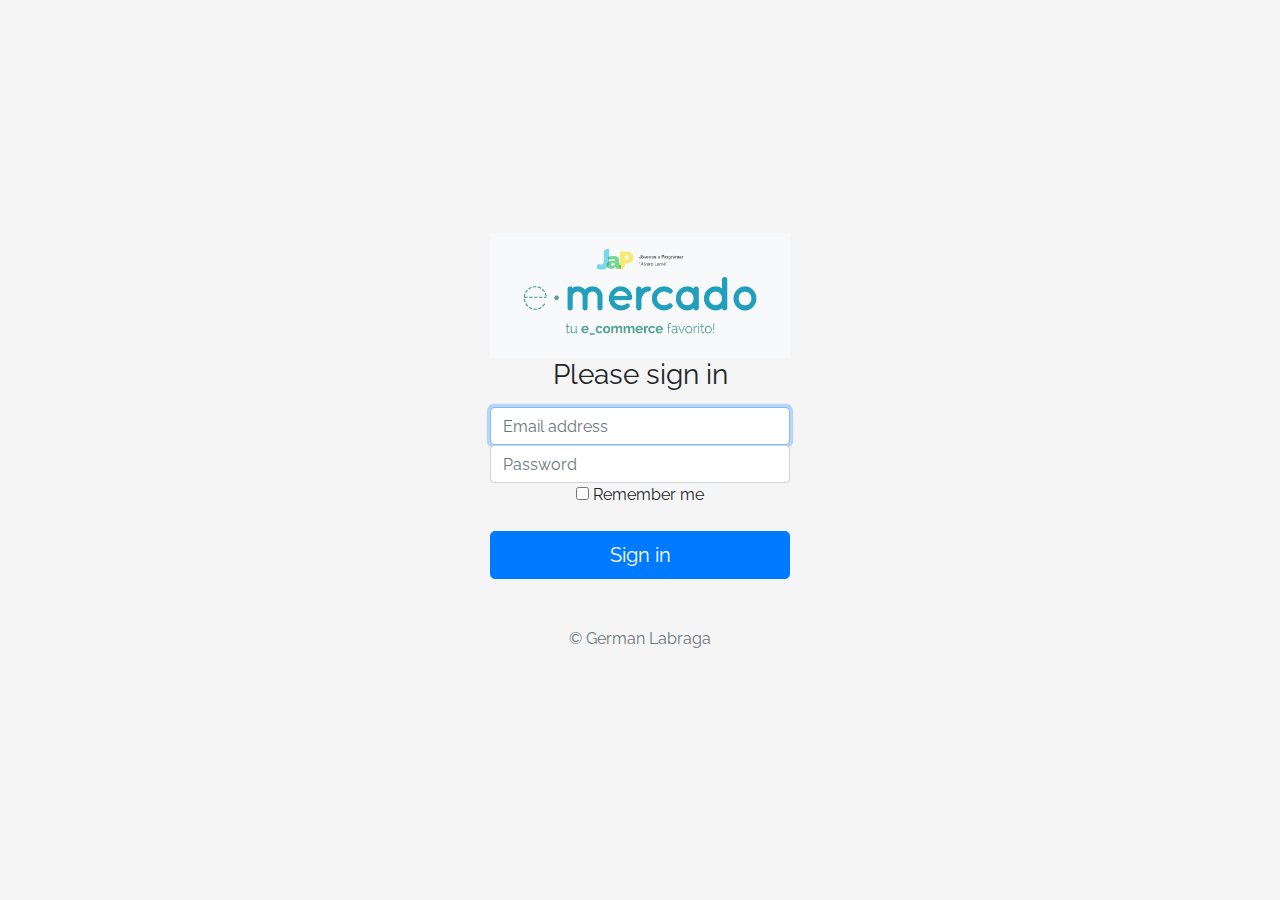
<file: index.html>
<!DOCTYPE html>
<!-- saved from url=(0049)https://getbootstrap.com/docs/4.3/examples/album/ -->
<html lang="en">

<head>
  <meta http-equiv="Content-Type" content="text/html; charset=UTF-8">
  <meta name="viewport" content="width=device-width, initial-scale=1, shrink-to-fit=no">
  <meta name="description" content="">
  <title>eMercado - Todo lo que busques está aquí</title>

  <link rel="canonical" href="https://getbootstrap.com/docs/4.3/examples/album/">
  <link href="https://fonts.googleapis.com/css?family=Raleway:300,300i,400,400i,700,700i,900,900i" rel="stylesheet">
  <!-- Bootstrap core CSS -->
  <link href="css/bootstrap.min.css" rel="stylesheet">
  <link href="css/styles.css" rel="stylesheet">
  <style>
    html,
    body {
      height: 100%;
    }

    body {
      display: flex;
      -ms-flex-align: center;
      align-items: center;
      padding-top: 40px;
      padding-bottom: 40px;
      background-color: #f5f5f5;
    }

    .form-signin {
      width: 100%;
      max-width: 330px;
      padding: 15px;
      margin: auto;
    }
  </style>
</head>

<body class="text-center">
  <div class="container p-5">
    <form class="form-signin">
      <img class="img-fluid" src="img/login.png" alt="" >
      <h1 class="h3 mb-3 font-weight-normal">Please sign in</h1>
      <label for="inputEmail" class="sr-only">Email address</label>
      <input type="email" id="inputEmail" class="form-control" placeholder="Email address" required="" autofocus="">
      <label for="inputPassword" class="sr-only">Password</label>
      <input type="password" id="inputPassword" class="form-control" placeholder="Password" required="">
      <div class="checkbox mb-3">
        <label>
          <input type="checkbox" value="remember-me"> Remember me
        </label>
      </div>
      <button class="btn btn-lg btn-primary btn-block" type="submit" id="btn_singin">Sign in</button>
      <p class="mt-5 mb-3 text-muted">© German Labraga</p>
    </form>
  </div>


  <script src="js/init.js"></script>
  <script src="js/login.js"></script>
</body>

</html>
</file>
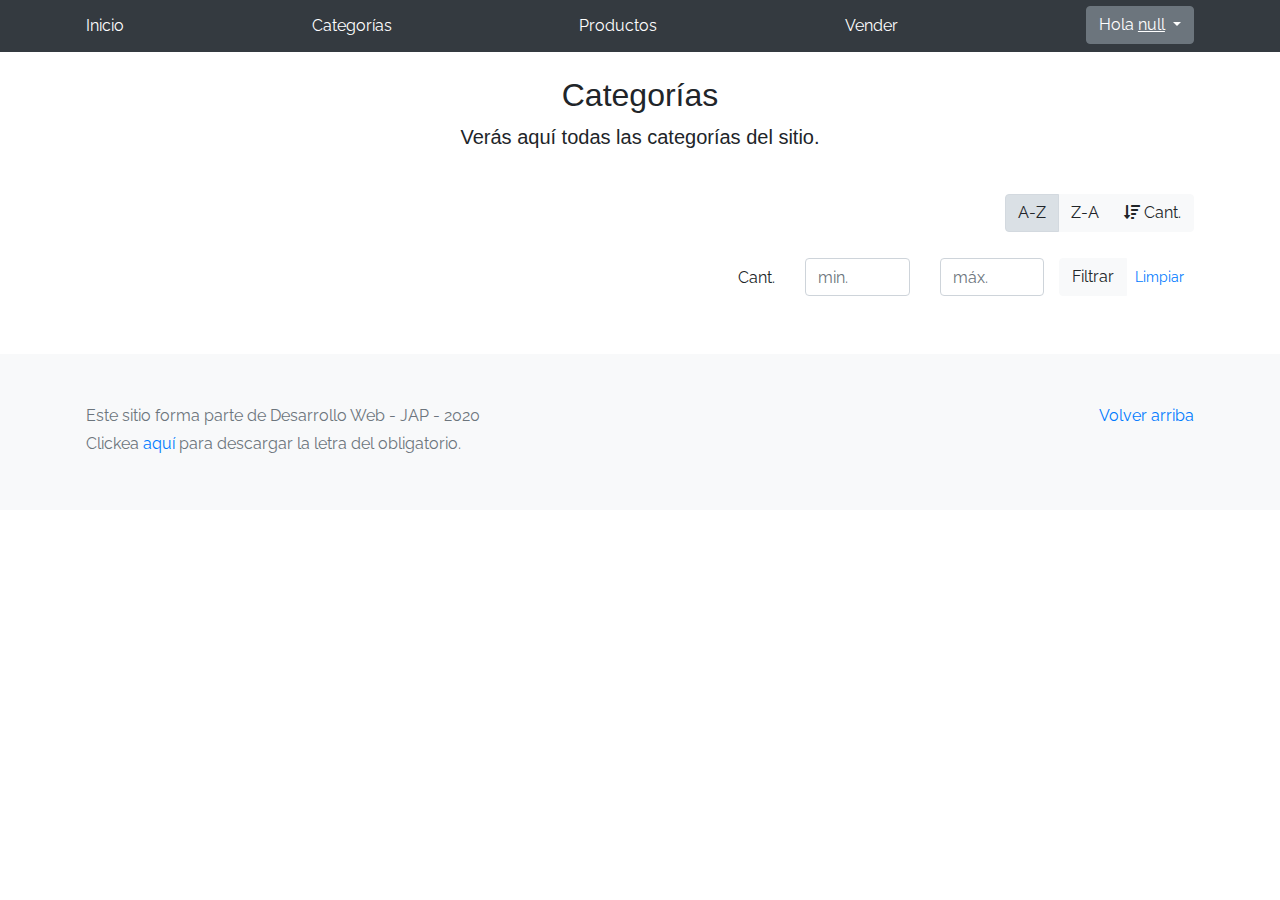
<file: categories.html>
<!DOCTYPE html>
<!-- saved from url=(0049)https://getbootstrap.com/docs/4.3/examples/album/ -->
<html lang="en">
  <head>
    <meta http-equiv="Content-Type" content="text/html; charset=UTF-8">
    <meta name="viewport" content="width=device-width, initial-scale=1, shrink-to-fit=no">
    <meta name="description" content="">
    <title>eMercado - Todo lo que busques está aquí</title>

    <link rel="canonical" href="https://getbootstrap.com/docs/4.3/examples/album/">
    <link href="https://fonts.googleapis.com/css?family=Raleway:300,300i,400,400i,700,700i,900,900i" rel="stylesheet">
    <link href="css/font-awesome.min.css" rel="stylesheet">

    <link href="css/bootstrap.min.css" rel="stylesheet">
    <link href="css/styles.css" rel="stylesheet">
  </head>
  <body>
    <nav class="site-header sticky-top py-1 bg-dark">
      <div class="container d-flex flex-column flex-md-row justify-content-between" id='nav'>
        <a class="py-2 d-none d-md-inline-block" href="home.html">Inicio</a>
        <a class="py-2 d-none d-md-inline-block" href="categories.html">Categorías</a>
        <a class="py-2 d-none d-md-inline-block" href="products.html">Productos</a>
        <a class="py-2 d-none d-md-inline-block" href="sell.html">Vender</a>
        
      </div>
    </nav>
    <main role="main" class="pb-5">
        <div class="text-center p-4">
            <h2>Categorías</h2>
            <p class="lead">Verás aquí todas las categorías del sitio.</p>
        </div>
        <div class="container">
            <div class="row">
                <div class="col text-right">
                    <div class="btn-group btn-group-toggle mb-4" data-toggle="buttons">
                        <label class="btn btn-light active" id="sortAsc" >
                            <input type="radio" name="options" autocomplete="off" checked>A-Z
                        </label>
                        <label class="btn btn-light" id="sortDesc" >
                            <input type="radio" name="options" autocomplete="off">Z-A
                        </label>
                        <label class="btn btn-light" id="sortByCount" >
                            <input type="radio" name="options" autocomplete="off"><i class="fas fa-sort-amount-down mr-1"></i>Cant.
                        </label>
                    </div>
                </div>
            </div>
            <div class="row justify-content-end">
              <div class="col-md-6"></div>
                <div class="col-md-6 col-sm-12 mb-1 container">
                  <div class="row container p-0 m-0">
                    <div class="col">
                      <p class="font-weight-normal text-right my-2">Cant.</p>
                    </div>
                    <div class="col">
                      <input class="form-control" type="number" placeholder="min." id="rangeFilterCountMin">
                    </div>
                    <div class="col">
                      <input class="form-control" type="number" placeholder="máx." id="rangeFilterCountMax">
                    </div>
                    <div class="col-3 p-0">
                      <div class="btn-group" role="group">
                        <button class="btn btn-light btn-block" id="rangeFilterCount">Filtrar</button>
                        <button class="btn btn-link btn-sm" id="clearRangeFilter">Limpiar</button>
                      </div>
                    </div>
                  </div>
                </div>
            </div>
            <div class="row">
                <div class="list-group" id="cat-list-container">
                </div>
            </div>
        </div>
    </main>
    <footer class="text-muted bg-light">
      <div class="container">
        <p class="float-right">
          <a href="#">Volver arriba</a>
        </p>
        <p>Este sitio forma parte de Desarrollo Web - JAP - 2020</p>
        <p>Clickea <a target="_blank" href="Letra.pdf">aquí</a> para descargar la letra del obligatorio.</p>
      </div>
    </footer>
    <div id="spinner-wrapper"><div class="lds-ring"><div></div><div></div><div></div><div></div></div></div>
    <script src="js/jquery-3.4.1.min.js"></script>
    <script src="js/bootstrap.bundle.min.js"></script>
    <script src="js/init.js"></script>
    <script src="js/categories.js"></script>
  </body>
</html>
</file>
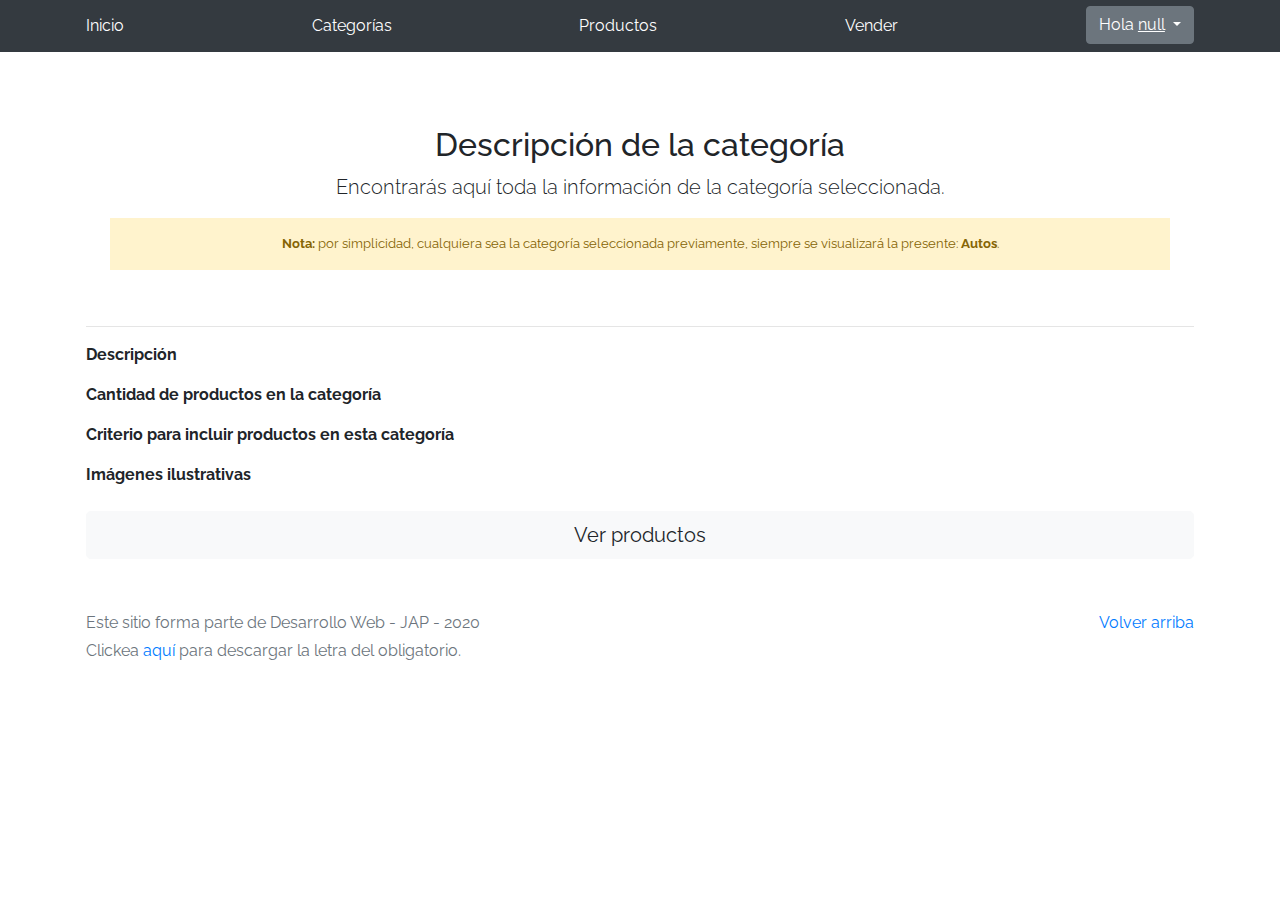
<file: category-info.html>
<!DOCTYPE html>
<!-- saved from url=(0049)https://getbootstrap.com/docs/4.3/examples/album/ -->
<html lang="en">

<head>
  <meta http-equiv="Content-Type" content="text/html; charset=UTF-8">
  <meta name="viewport" content="width=device-width, initial-scale=1, shrink-to-fit=no">
  <meta name="description" content="">
  <title>eMercado - Todo lo que busques está aquí</title>

  <link rel="canonical" href="https://getbootstrap.com/docs/4.3/examples/album/">
  <link href="https://fonts.googleapis.com/css?family=Raleway:300,300i,400,400i,700,700i,900,900i" rel="stylesheet">
  <!-- Bootstrap core CSS -->
  <link href="css/bootstrap.min.css" rel="stylesheet">
  <link href="css/styles.css" rel="stylesheet">
</head>

<body>
  <nav class="site-header sticky-top py-1 bg-dark">
    <div class="container d-flex flex-column flex-md-row justify-content-between" id='nav'>
      <a class="py-2 d-none d-md-inline-block" href="home.html">Inicio</a>
      <a class="py-2 d-none d-md-inline-block" href="categories.html">Categorías</a>
      <a class="py-2 d-none d-md-inline-block" href="products.html">Productos</a>
      <a class="py-2 d-none d-md-inline-block" href="sell.html">Vender</a>
      
    </div>
  </nav>
  <main role="main">
    <div class="container mt-5">
      <div class="text-center p-4">
        <h2>Descripción de la categoría</h2>
        <p class="lead">Encontrarás aquí toda la información de la categoría seleccionada.</p>
        <p class="small alert-warning py-3"><strong>Nota: </strong>por simplicidad, cualquiera sea la categoría
          seleccionada previamente, siempre se visualizará la presente: <strong>Autos</strong>.</p>
      </div>
      <h3 id="categoryName"></h3>
      <hr class="my-3">
      <dl>
        <dt>Descripción</dt>
        <dd>
          <p id="categoryDescription"></p>
        </dd>

        <dt>Cantidad de productos en la categoría</dt>
        <dd>
          <p id="productCount"></p>
        </dd>

        <dt>Criterio para incluir productos en esta categoría</dt>
        <dd>
          <p id="productCriteria"></p>
        </dd>

        <dt>Imágenes ilustrativas</dt>
        <dd>
          <div class="row text-center text-lg-left pt-2" id="productImagesGallery">
          </div>
        </dd>
      </dl>
      <a type="button" class="btn btn-light btn-lg btn-block" href="products.html">Ver productos</a>
    </div>
  </main>
  <footer class="text-muted">
    <div class="container">
      <p class="float-right">
        <a href="#">Volver arriba</a>
      </p>
      <p>Este sitio forma parte de Desarrollo Web - JAP - 2020</p>
      <p>Clickea <a target="_blank" href="Letra.pdf">aquí</a> para descargar la letra del obligatorio.</p>
    </div>
  </footer>
  <div id="spinner-wrapper">
    <div class="lds-ring">
      <div></div>
      <div></div>
      <div></div>
      <div></div>
    </div>
  </div>
  <script src="js/jquery-3.4.1.min.js"></script>
  <script src="js/bootstrap.bundle.min.js"></script>
  <script src="js/init.js"></script>
  <script src="js/category-info.js"></script>
</body>

</html>
</file>
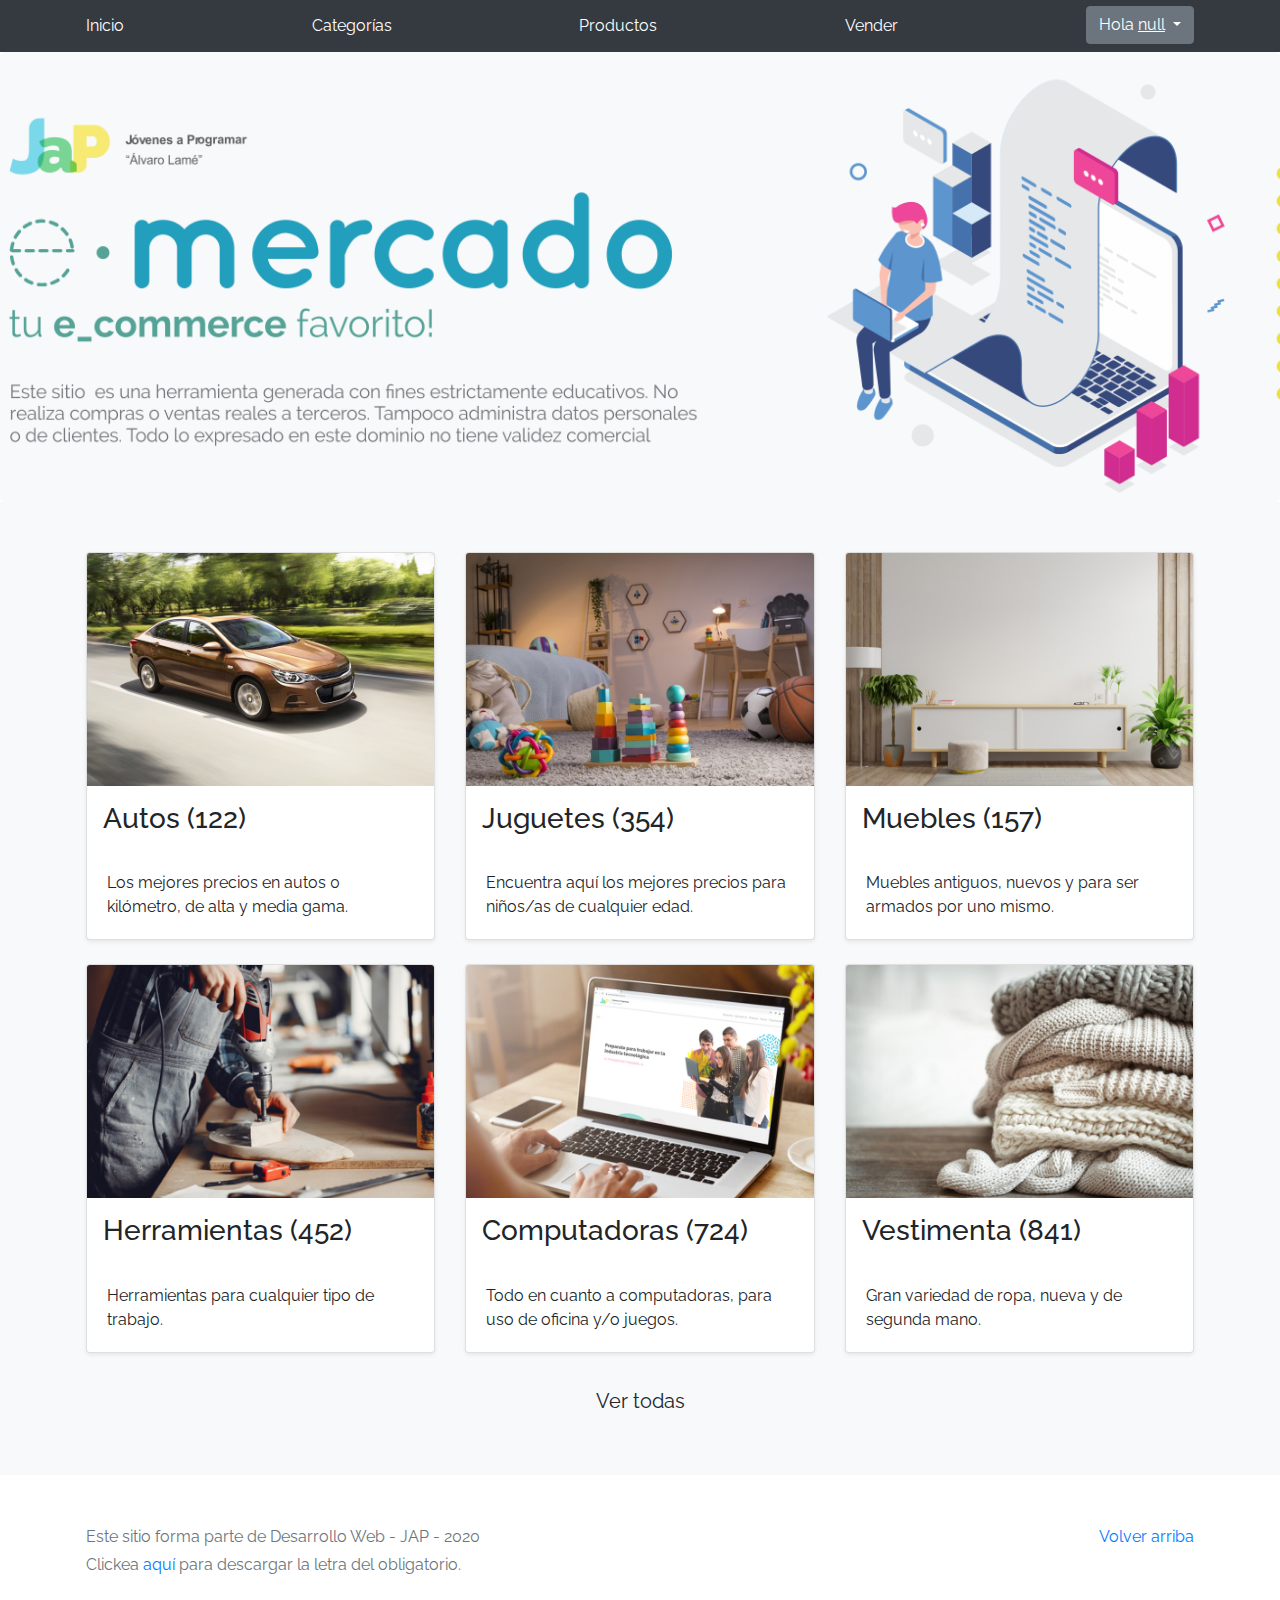
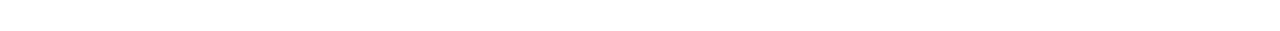
<file: home.html>
<!DOCTYPE html>
<!-- saved from url=(0049)https://getbootstrap.com/docs/4.3/examples/album/ -->
<html lang="en">
  <head>
    <meta http-equiv="Content-Type" content="text/html; charset=UTF-8">
    <meta name="viewport" content="width=device-width, initial-scale=1, shrink-to-fit=no">
    <meta name="description" content="">
    <title>eMercado - Todo lo que busques está aquí</title>

    <link rel="canonical" href="https://getbootstrap.com/docs/4.3/examples/album/">
    <link href="https://fonts.googleapis.com/css?family=Raleway:300,300i,400,400i,700,700i,900,900i" rel="stylesheet">
    <!-- Bootstrap core CSS -->
    <link href="css/bootstrap.min.css" rel="stylesheet">
    <link href="css/styles.css" rel="stylesheet">
  </head>
  <body>
    <nav class="site-header sticky-top py-1 bg-dark">
      <div class="container d-flex flex-column flex-md-row justify-content-between" id='nav'>
        <a class="py-2 d-none d-md-inline-block" href="home.html">Inicio</a>
        <a class="py-2 d-none d-md-inline-block" href="categories.html">Categorías</a>
        <a class="py-2 d-none d-md-inline-block" href="products.html">Productos</a>
        <a class="py-2 d-none d-md-inline-block" href="sell.html">Vender</a>
      
      </div>
    </nav>
    <main role="main">
      <section class="jumbotron text-center">
        <div class="m-5">
          <h1></h1>
        </div>
      </section>
      <div class="album py-5 bg-light">
        <div class="container">
          <div class="row">
            <div class="col-md-4">
              <a href="categories.html" class="card mb-4 shadow-sm custom-card">
                <img class="bd-placeholder-img card-img-top"  src="img/cat1.jpg">
                <h3 class="m-3">Autos (122)</h3>
                <div class="card-body">
                  <p class="card-text">Los mejores precios en autos 0 kilómetro, de alta y media gama.</p>
                </div>
              </a>
            </div>
            <div class="col-md-4">
                <a href="categories.html" class="card mb-4 shadow-sm custom-card">
                  <img class="bd-placeholder-img card-img-top" src="img/cat2.jpg">
                  <h3 class="m-3">Juguetes (354)</h3>
                  <div class="card-body">
                    <p class="card-text">Encuentra aquí los mejores precios para niños/as de cualquier edad.</p>
                  </div>
                </a>
            </div>
            <div class="col-md-4">
                <a href="categories.html" class="card mb-4 shadow-sm custom-card">
                  <img class="bd-placeholder-img card-img-top" src="img/cat3.jpg">
                  <h3 class="m-3">Muebles (157)</h3>
                  <div class="card-body">
                    <p class="card-text">Muebles antiguos, nuevos y para ser armados por uno mismo.</p>
                  </div>
                </a>
            </div>
            <div class="col-md-4">
                <a href="categories.html" class="card mb-4 shadow-sm custom-card">
                  <img class="bd-placeholder-img card-img-top" src="img/cat4.jpg">
                  <h3 class="m-3">Herramientas (452)</h3>
                  <div class="card-body">
                    <p class="card-text">Herramientas para cualquier tipo de trabajo.</p>
                  </div>
                </a>
            </div>
            <div class="col-md-4">
                <a href="categories.html" class="card mb-4 shadow-sm custom-card">
                  <img class="bd-placeholder-img card-img-top" src="img/cat5.jpg">
                  <h3 class="m-3">Computadoras (724)</h3>
                  <div class="card-body">
                    <p class="card-text">Todo en cuanto a computadoras, para uso de oficina y/o juegos.</p>
                  </div>
                </a>
            </div>
            <div class="col-md-4">
                <a href="categories.html" class="card mb-4 shadow-sm custom-card">
                  <img class="bd-placeholder-img card-img-top" src="img/cat6.jpg">
                  <h3 class="m-3">Vestimenta (841)</h3>
                  <div class="card-body">
                    <p class="card-text">Gran variedad de ropa, nueva y de segunda mano.</p>
                  </div>
                </a>
            </div>
          </div>
          <div class="row">
              <a type="button" class="btn btn-light btn-lg btn-block" href="categories.html">Ver todas</a>
          </div>
        </div>
      </div>
    </main>
    <footer class="text-muted">
      <div class="container">
        <p class="float-right">
          <a href="#">Volver arriba</a>
        </p>
        <p>Este sitio forma parte de Desarrollo Web - JAP - 2020</p>
        <p>Clickea <a target="_blank" href="Letra.pdf">aquí</a> para descargar la letra del obligatorio.</p>
      </div>
    </footer>
    <script src="js/jquery-3.4.1.min.js"></script>
    <script src="js/bootstrap.bundle.min.js"></script>
    <script src="js/init.js"></script>
  </body>
</html>
</file>
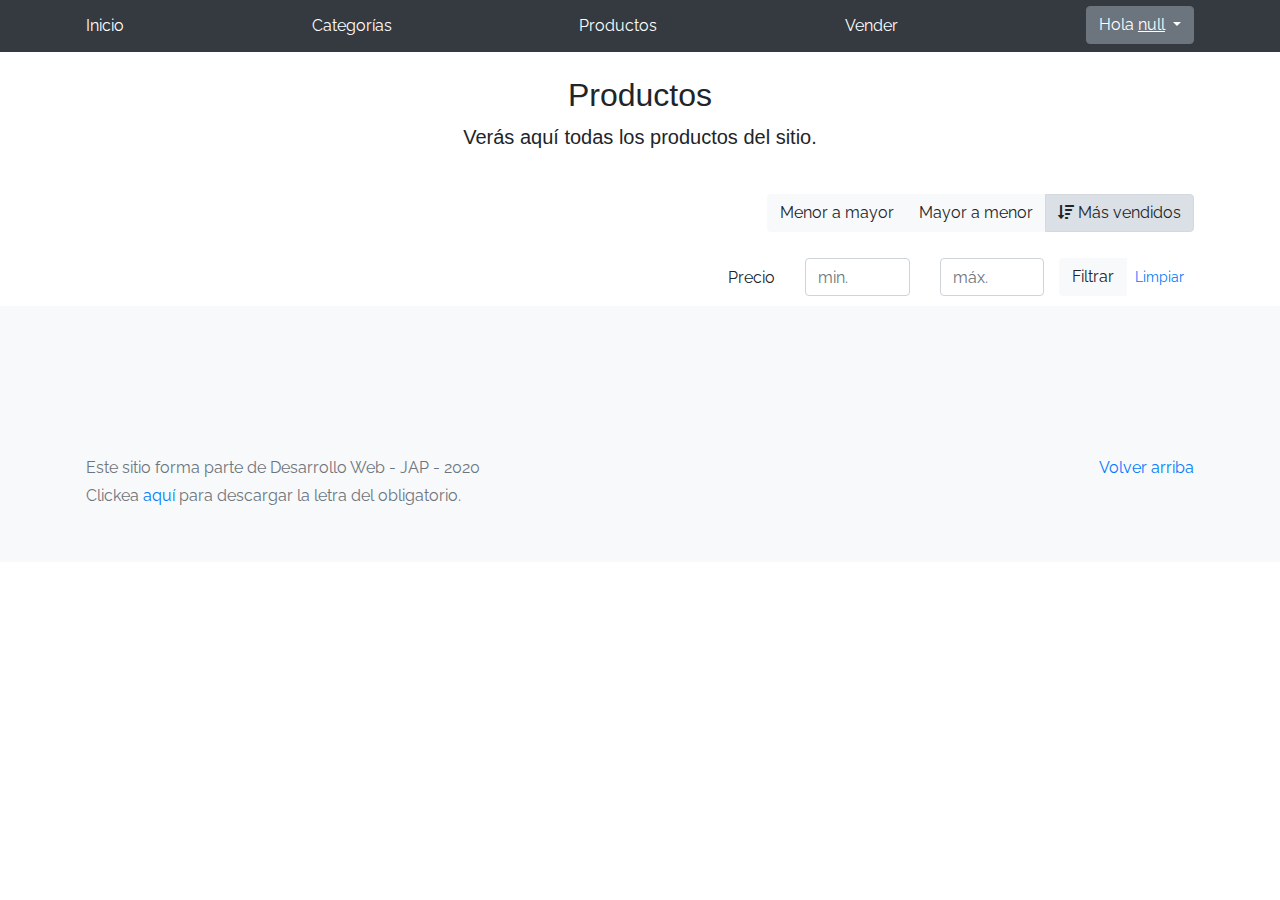
<file: products.html>
<!DOCTYPE html>
<!-- saved from url=(0049)https://getbootstrap.com/docs/4.3/examples/album/ -->
<html lang="en">
  <head>
    <meta http-equiv="Content-Type" content="text/html; charset=UTF-8">
    <meta name="viewport" content="width=device-width, initial-scale=1, shrink-to-fit=no">
    <meta name="description" contebnt="">
    <title>eMercado - Todo lo que busques está aquí</title>

    <link rel="canonical" href="https://getbootstrap.com/docs/4.3/examples/album/">
    <link href="https://fonts.googleapis.com/css?family=Raleway:300,300i,400,400i,700,700i,900,900i" rel="stylesheet">
    <link href="css/font-awesome.min.css" rel="stylesheet">
    <link href="css/bootstrap.min.css" rel="stylesheet">
    <link href="css/styles.css" rel="stylesheet">
  </head>
  <body>
    <nav class="site-header sticky-top py-1 bg-dark">
      <div class="container d-flex flex-column flex-md-row justify-content-between" id='nav'>
        <a class="py-2 d-none d-md-inline-block" href="home.html">Inicio</a>
        <a class="py-2 d-none d-md-inline-block" href="categories.html">Categorías</a>
        <a class="py-2 d-none d-md-inline-block" href="products.html">Productos</a>
        <a class="py-2 d-none d-md-inline-block" href="sell.html">Vender</a>
       
      </div>
    </nav>
    <div class="text-center p-4">
      <h2>Productos</h2>
      <p class="lead">Verás aquí todas los productos del sitio.</p>
  </div>
  <div class="container">
    <div class="row">
        <div class="col text-right">
            <div class="btn-group btn-group-toggle mb-4" data-toggle="buttons">
                <label class="btn btn-light " id="sortAsc" >
                    <input type="radio" name="options" autocomplete="off" >Menor a mayor
                </label>
                <label class="btn btn-light" id="sortDesc" >
                    <input type="radio" name="options" autocomplete="off">Mayor a menor
                </label>
                <label class="btn btn-light active" id="sortByCount" >
                    <input type="radio" name="options" autocomplete="off"><i class="fas fa-sort-amount-down mr-1"></i>Más vendidos
                </label>
            </div>
        </div>
    </div>
    <div class="row justify-content-end">
      <div class="col-md-6"></div>
        <div class="col-md-6 col-sm-12 mb-1 container">
          <div class="row container p-0 m-0">
            <div class="col">
              <p class="font-weight-normal text-right my-2">Precio</p>
            </div>
            <div class="col">
              <input class="form-control" type="number" placeholder="min." id="rangeFilterCountMin">
            </div>
            <div class="col">
              <input class="form-control" type="number" placeholder="máx." id="rangeFilterCountMax">
            </div>
            <div class="col-3 p-0">
              <div class="btn-group" role="group">
                <button class="btn btn-light btn-block" id="rangeFilterCount">Filtrar</button>
                <button class="btn btn-link btn-sm" id="clearRangeFilter">Limpiar</button>
              </div>
            </div>
          </div>
        </div>
    </div>
    <div class="row">
        <div class="list-group" id="cat-list-container">
        </div>
    </div>
</div>
    <div class="album py-5 bg-light">
      <div class="container">
        <div class="row" id="prod-list-container">
        </div>
      </div>
    </div>
    <footer class="text-muted bg-light">
      <div class="container">
        <p class="float-right">
          <a href="#">Volver arriba</a>
        </p>
        <p>Este sitio forma parte de Desarrollo Web - JAP - 2020</p>
        <p>Clickea <a target="_blank" href="Letra.pdf">aquí</a> para descargar la letra del obligatorio.</p>
      </div>
    </footer>
    <div id="spinner-wrapper"><div class="lds-ring"><div></div><div></div><div></div><div></div></div></div>
    <script src="js/jquery-3.4.1.min.js"></script>
    <script src="js/bootstrap.bundle.min.js"></script>
    <script src="js/init.js"></script>
    <script src="js/products.js"></script>
  </body>
</html>
</file>
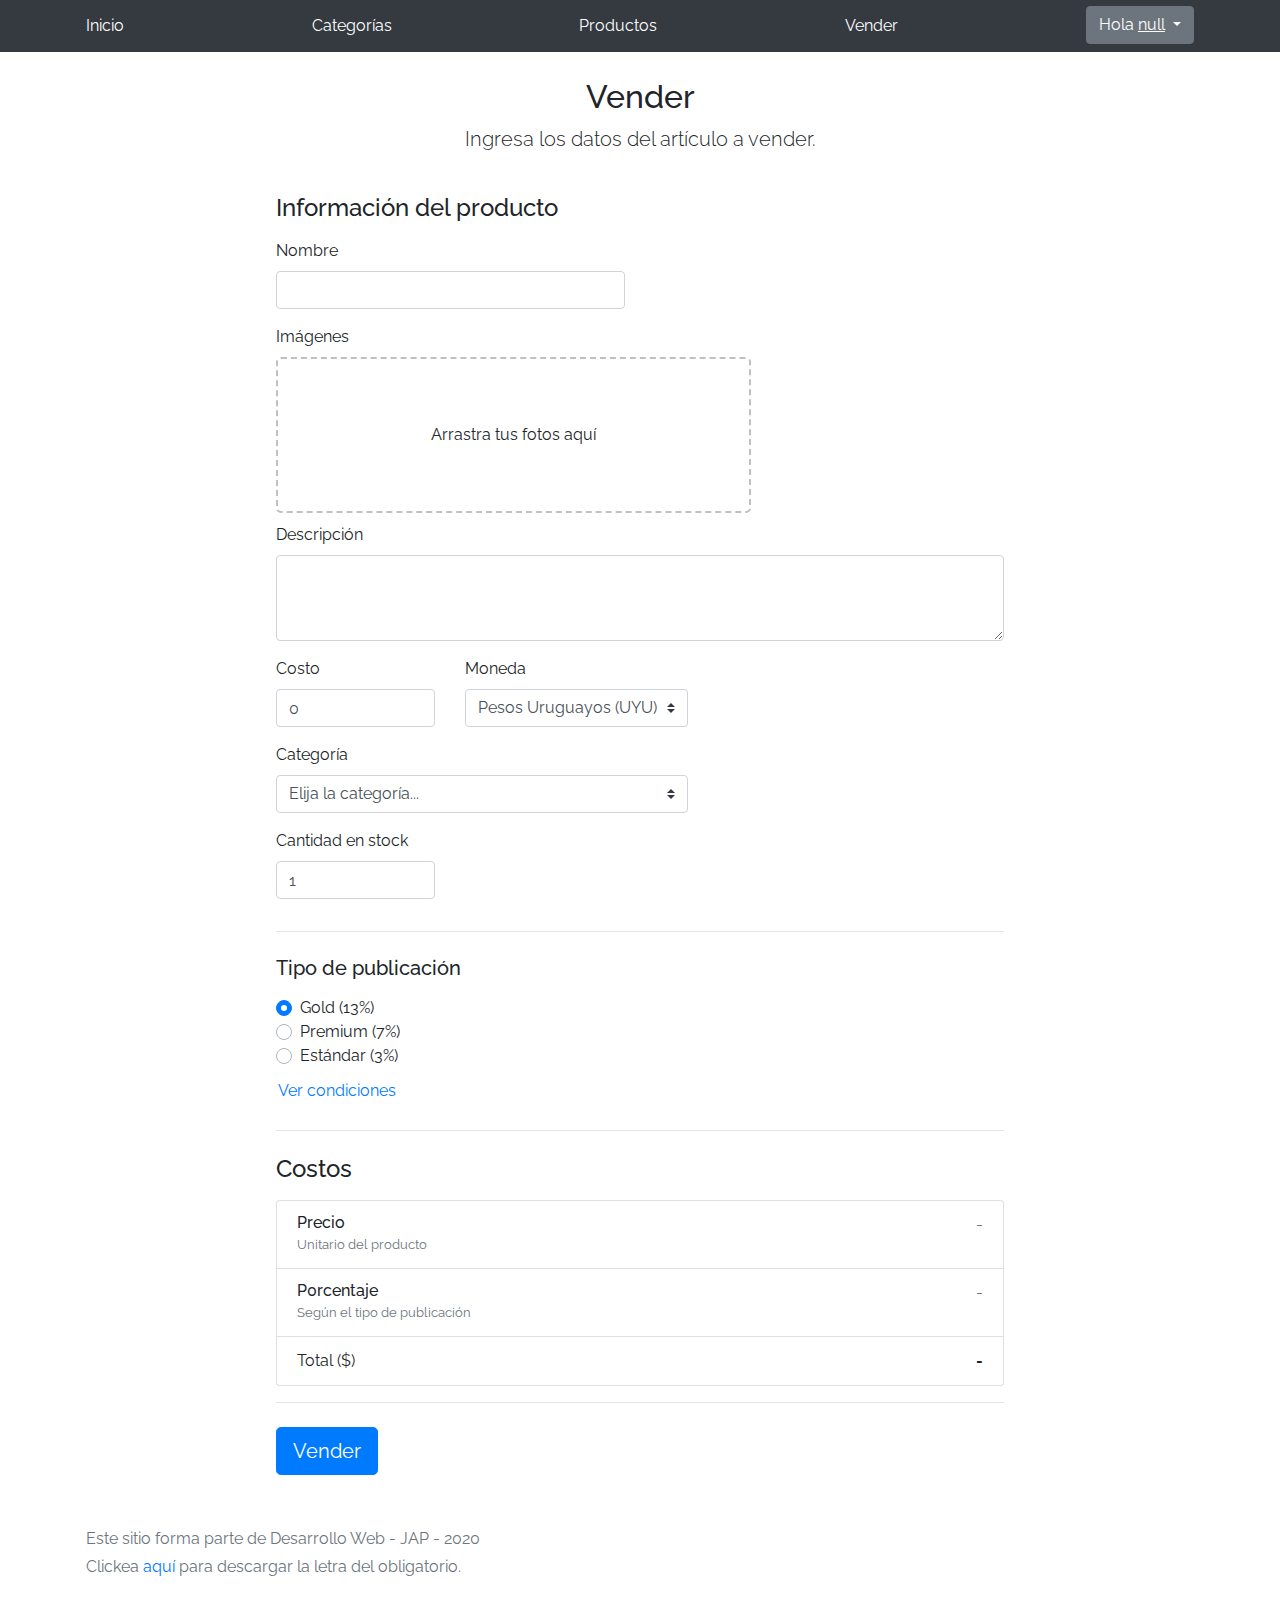
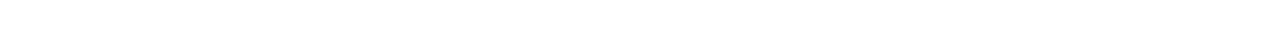
<file: sell.html>
<!DOCTYPE html>
<!-- saved from url=(0049)https://getbootstrap.com/docs/4.3/examples/album/ -->
<html lang="en"><head><meta http-equiv="Content-Type" content="text/html; charset=UTF-8">
    
    <meta name="viewport" content="width=device-width, initial-scale=1, shrink-to-fit=no">
    <meta name="description" content="">
    <title>eMercado - Todo lo que busques está aquí</title>

    <link rel="canonical" href="https://getbootstrap.com/docs/4.3/examples/album/">
    <link href="https://fonts.googleapis.com/css?family=Raleway:300,300i,400,400i,700,700i,900,900i" rel="stylesheet">

    <style>
      .bd-placeholder-img {
        font-size: 1.125rem;
        text-anchor: middle;
        -webkit-user-select: none;
        -moz-user-select: none;
        -ms-user-select: none;
        user-select: none;
      }

      @media (min-width: 768px) {
        .bd-placeholder-img-lg {
          font-size: 3.5rem;
        }
      }
    </style>
    <link href="css/bootstrap.min.css" rel="stylesheet">
    <link href="css/styles.css" rel="stylesheet">
    <link href="css/dropzone.css" rel="stylesheet">
  </head>
  <body>
    <nav class="site-header sticky-top py-1 bg-dark">
        <div class="container d-flex flex-column flex-md-row justify-content-between" id='nav'>
            <a class="py-2 d-none d-md-inline-block" href="index.html">Inicio</a>
            <a class="py-2 d-none d-md-inline-block" href="categories.html">Categorías</a>
            <a class="py-2 d-none d-md-inline-block" href="products.html">Productos</a>
            <a class="py-2 d-none d-md-inline-block" href="sell.html">Vender</a>

        </div>
    </nav>
      <div class="container">
        <div class="text-center p-4">
          <h2>Vender</h2>
          <p class="lead">Ingresa los datos del artículo a vender.</p>
        </div>
        <div class="row justify-content-md-center">
          <div class="col-md-8 order-md-1">
            <h4 class="mb-3">Información del producto</h4>
            <form class="needs-validation" id="sell-info">
              <div class="row">
                <div class="col-md-6 mb-3">
                  <label for="productName">Nombre</label>
                  <input type="text" class="form-control" id="productName" placeholder="" value="" >
                  <div class="invalid-feedback">
                    Ingresa un nombre
                  </div>
                </div>
              </div>
              <div class="row">
                <div class="col-md-8 order-md-1">
                    <label for="zip">Imágenes</label>
                    <div class="needsclick dz-clickable" id="file-upload">
                      <div class="dz-message needsclick">
                        Arrastra tus fotos aquí<br>
                      </div>
                    </div>
                </div>
              </div>
              <div class="row">
                  <div class="col-md-12 mb-3">
                      <label for="productDescription">Descripción</label>
                      <textarea class="form-control" id="productDescription" rows="3"></textarea>
                  </div>
                </div>
              <div class="row">
                <div class="col-md-3 mb-3">
                  <label for="zip">Costo</label>
                  <input type="number" class="form-control" id="productCostInput" placeholder="" required="" value="0" min="0">
                  <div class="invalid-feedback">
                    El costo debe ser mayor que 0.
                  </div>
                </div>
                <div class="col-md-4 mb-3">
                    <label for="state">Moneda</label>
                    <select class="custom-select d-block w-100" id="productCurrency" required="">
                      <option selected>Pesos Uruguayos (UYU)</option>
                      <option>Dólares (USD)</option>
                    </select>
                    <div class="invalid-feedback">
                      Ingresa una categoría válida.
                    </div>
                  </div>
              </div>
              <div class="row">
                  <div class="col-md-7 mb-3">
                  <label for="state">Categoría</label>
                  <select class="custom-select d-block w-100" id="productCategory">
                    <option value="">Elija la categoría...</option>
                    <option>Autos</option>
                    <option>Juguetes</option>
                    <option>Muebles</option>
                    <option>Herramientas</option>
                    <option>Computadoras</option>
                    <option>Vestimenta</option>
                  </select>
                  <div class="invalid-feedback">
                    Por favor ingresa una categoría válida.
                  </div>
                </div>
              </div>
              <div class="row">
                  <div class="col-md-3 mb-3">
                    <label for="productCountInput">Cantidad en stock</label>
                    <input type="number" class="form-control" id="productCountInput" placeholder="" required="" value="1" min="0">
                    <div class="invalid-feedback">
                      La cantidad es requerida.
                    </div>
                  </div>
                </div>
              <hr class="mb-4">
              <h5 class="mb-3">Tipo de publicación</h5>
              <div class="d-block my-3">
                <div class="custom-control custom-radio">
                  <input id="goldradio" name="publicationType" type="radio" class="custom-control-input" checked="" required="">
                  <label class="custom-control-label" for="goldradio">Gold (13%)</label>
                </div>
                <div class="custom-control custom-radio">
                  <input id="premiumradio" name="publicationType" type="radio" class="custom-control-input" required="">
                  <label class="custom-control-label" for="premiumradio">Premium (7%)</label>
                </div>
                <div class="custom-control custom-radio">
                  <input id="standardradio" name="publicationType" type="radio" class="custom-control-input" required="">
                  <label class="custom-control-label" for="standardradio">Estándar (3%)</label>
                </div>
                <div class="row">
                  <button type="button" class="m-1 btn btn-link" data-toggle="modal" data-target="#contidionsModal">Ver condiciones</button>
                </div>
              </div>
              <hr class="mb-4">
              <h4 class="mb-3">Costos</h4>
              <ul class="list-group mb-3">
                  <li class="list-group-item d-flex justify-content-between lh-condensed">
                    <div>
                      <h6 class="my-0">Precio</h6>
                      <small class="text-muted">Unitario del producto</small>
                    </div>
                    <span class="text-muted" id="productCostText">-</span>
                  </li>
                  <li class="list-group-item d-flex justify-content-between lh-condensed">
                    <div>
                      <h6 class="my-0">P0rcentaje</h6>
                      <small class="text-muted">Según el tipo de publicación</small>
                    </div>
                    <span class="text-muted" id="comissionText">-</span>
                  </li>
                  <li class="list-group-item d-flex justify-content-between">
                    <span>Total ($)</span>
                    <strong id="totalCostText">-</strong>
                  </li>
                </ul>
              <hr class="mb-4">
              <button class="btn btn-primary btn-lg" type="submit">Vender</button>
            </form>
          </div>
        </div>
      </div>
      <footer class="text-muted">
        <div class="container">
            <p>Este sitio forma parte de Desarrollo Web - JAP - 2020</p>
            <p>Clickea <a target="_blank" href="Letra.pdf">aquí</a> para descargar la letra del obligatorio.</p>
        </div>
      </footer>
      <div class="alert fade" role="alert" id="alertResult">
          <span id="resultSpan"></span>
          <button type="button" class="close" data-dismiss="alert" aria-label="Close">
              <span aria-hidden="true">&times;</span>
          </button>
      </div>

      <div class="modal fade" tabindex="-1" role="dialog" id="contidionsModal">
        <div class="modal-dialog" role="document">
          <div class="modal-content">
            <div class="modal-header">
              <h5 class="modal-title">Condiciones de publicación</h5>
              <button type="button" class="close" data-dismiss="modal" aria-label="Close">
                <span aria-hidden="true">&times;</span>
              </button>
            </div>
            <div class="modal-body">
              <div class="container">
                  <div class="row">
                      <h5 class="text-warning">Gold (13%)</h5>
                      <p class="muted text-justify">Tu producto se verá de forma promocionada en portada, además de las condiciones de Premium y Estándar.</p>
                  </div>
                  <hr>
                  <div class="row">
                      <h5 class="text-primary">Stándar (7%)</h5>
                      <p class="muted text-justify">Se mostrará el producto en los primeros lugares de resultados de búsqueda, así cómo cuando se ingrese a la categoría que pertenezca.</p>
                  </div>
                  <hr>
                  <div class="row">
                      <h5 class="text-secondary">Estándar (3%)</h5>
                      <p class="muted text-justify">El producto se listará en la categoría correspondiente, así como en los resultados de búsquedas que coincidan con las palabras claves en el nombre.</p>
                  </div>
              </div>
            </div>
            <div class="modal-footer">
              <button type="button" class="btn btn-primary" data-dismiss="modal">Cerrar</button>
            </div>
          </div>
        </div>
      </div>
      <div id="spinner-wrapper"><div class="lds-ring"><div></div><div></div><div></div><div></div></div></div>
      <script src="js/jquery-3.4.1.min.js"></script>
      <script src="js/bootstrap.bundle.min.js"></script>
      <script src="js/dropzone.js"></script>
      <script src="js/init.js"></script>
      <script src="js/sell.js"></script>
    </body>
</html>
</file>
<file: css/styles.css>
.jumbotron, .card-body, .container, .site-header{
    font-family: 'Raleway', serif !important;
}

.jumbotron .display-4{
    font-weight: bold;
}

.jumbotron {
  height: 50vh;
  padding: 5em inherit;
  margin-bottom: 0;
  background-color: #53C0FB;
  background: url('../img/cover_back.png');
  background-size: cover;
  background-position: center;
  background-repeat: no-repeat;
  color: black;
  font-weight: bold;
}

@media (min-width: 768px) {
  .jumbotron {
    padding-top: 6rem;
    padding-bottom: 6rem;
  }
}

.jumbotron p:last-child {
  margin-bottom: 0;
}

.jumbotron-heading {
  font-weight: 300;
}

.jumbotron .container {
  max-width: 40rem;
  background-color: rgba(255, 255, 255, 0.5);
  border-radius: 10px;
  text-shadow: 1px 1px 2px grey;
}

.jumbotron .lead{
  font-size: 38px;
}

footer {
  padding-top: 3rem;
  padding-bottom: 3rem;
}

footer p {
  margin-bottom: .25rem;
}

.site-header a {
  color: white;
  transition: ease-in-out color .15s;
}

.light-text {
  color: white;
}

.site-header .dropdown-menu a {
  color: black;
}

.dropzone{
  border: 2px dashed #0087F7;
  border-radius: 5px;
  background: white;
}

.alert{
  position: fixed;
  top:80px;
  width: 50%;
  left: 50%;
  transform: translate(-50%, 0);
}

.lds-ring {
  display: inline-block;
  position: relative;
  width: 64px;
  height: 64px;
  top:50%;
  left: 50%;
}
.lds-ring div {
  box-sizing: border-box;
  display: block;
  position: absolute;
  width: 51px;
  height: 51px;
  margin: 6px;
  border: 6px solid #fff;
  border-radius: 50%;
  animation: lds-ring 1.2s cubic-bezier(0.5, 0, 0.5, 1) infinite;
  border-color: #fff transparent transparent transparent;
}
.lds-ring div:nth-child(1) {
  animation-delay: -0.45s;
}
.lds-ring div:nth-child(2) {
  animation-delay: -0.3s;
}
.lds-ring div:nth-child(3) {
  animation-delay: -0.15s;
}
@keyframes lds-ring {
  0% {
    transform: rotate(0deg);
  }
  100% {
    transform: rotate(360deg);
  }
}

#spinner-wrapper{
  position: fixed;
  background-color: rgba(0,0,0,0.5);
  width:100%;
  height: 100%;
  top:0;
  left:0;
  z-index: 1021;
  display: none;
}

a.custom-card,
a.custom-card:hover {
  color: inherit;
  text-decoration: inherit;
}

.checked {
  color: orange;
}


/* Editado apartir de aqui */
        .preview-pic {
          -webkit-box-flex: 1;
          -webkit-flex-grow: 1;
              -ms-flex-positive: 1;
                  flex-grow: 1; 
        
                }
        
        .preview-thumbnail.nav-tabs {
          border: none;
          margin-top: 15px; }
          .preview-thumbnail.nav-tabs li {
            width: 18%;
            margin-right: 2.5%; }
            .preview-thumbnail.nav-tabs li img {
              max-width: 100%;
              display: block; }
            .preview-thumbnail.nav-tabs li a {
              padding: 0;
              margin: 0; }
            .preview-thumbnail.nav-tabs li:last-of-type {
              margin-right: 0; }
        
        .tab-content {
          overflow: hidden; }
          .tab-content img {
            width: 100%;
            -webkit-animation-name: opacity;
                    animation-name: opacity;
            -webkit-animation-duration: .3s;
                    animation-duration: .3s; }
        
        
        
       
        
          .details {
          display: -webkit-box;
          display: -webkit-flex;
          display: -ms-flexbox;
          display: flex;
          -webkit-box-orient: vertical;
          -webkit-box-direction: normal;
          -webkit-flex-direction: column;
              -ms-flex-direction: column;
                  flex-direction: column; }
        
        
        
        .product-title, .price{
          text-transform: UPPERCASE;
          font-weight: bold; }
        
        .span {
          color: #290bbf; }
        
        .product-title, .product-description, .price, .vote, .sizes {
          margin-bottom: 15px; }
        
        .product-title {
          margin-top: 0; }
        
      
        .add-to-cart, .like {
          background: #ff9f1a;
          padding: 1.2em 1.5em;
          border: none;
          text-transform: UPPERCASE;
          font-weight: bold;
          color: #fff;
          -webkit-transition: background .3s ease;
                  transition: background .3s ease; }
          .add-to-cart:hover, .like:hover {
            background: #b36800;
            color: #fff; }
        
       
        
        
        
      
        
        @-webkit-keyframes opacity {
          0% {
            opacity: 0;
            -webkit-transform: scale(3);
                    transform: scale(3); }
          100% {
            opacity: 1;
            -webkit-transform: scale(1);
                    transform: scale(1); } }
        
        @keyframes opacity {
          0% {
            opacity: 0;
            -webkit-transform: scale(3);
                    transform: scale(3); }
          100% {
            opacity: 1;
            -webkit-transform: scale(1);
                    transform: scale(1); } }
      
/* CSS Test begin */
.comment-box {
  margin-top: 30px !important;
}
/* CSS Test end */

.comment-box img {
  width: 50px;
  height: 50px;
}
.comment-box .media-left {
  padding-right: 10px;
  width: 65px;
}
.comment-box .media-body p {
  border: 1px solid #ddd;
  padding: 10px;
}
.comment-box .media-body .media p {
  margin-bottom: 0;
}
.comment-box .media-heading {
  background-color: #f5f5f5;
  border: 1px solid #ddd;
  padding: 7px 10px;
  position: relative;
  margin-bottom: -1px;
}
.comment-box .media-heading:before {
  content: "";
  width: 12px;
  height: 12px;
  background-color: #f5f5f5;
  border: 1px solid #ddd;
  border-width: 1px 0 0 1px;
  -webkit-transform: rotate(-45deg);
  transform: rotate(-45deg);
  position: absolute;
  top: 10px;
  left: -6px;
}

.rating {
  width: 180px;
}

.rating__star {
  cursor: pointer;
  color: #dabd18b2;
}
/* related products */

.relatedCards {
	box-shadow: 0 4px 8px 0 rgba(0,0,0,0.2);
	transition: 0.3s;
	width: 30%;
	margin: 16px;
  }
  
  .relatedCards:hover {
	box-shadow: 0 8px 16px 0 rgba(0,0,0,0.2);
  }
  
  .container {
	padding: 2px 16px;
  }
</file>
<file: css/dropzone.css>
/*
 * The MIT License
 * Copyright (c) 2012 Matias Meno <m@tias.me>
 */
.dropzone, .dropzone * {
  box-sizing: border-box; }

.dropzone {
  position: relative; }
  .dropzone .dz-preview {
    position: relative;
    display: inline-block;
    width: 120px;
    margin: 0.5em; }
    .dropzone .dz-preview .dz-progress {
      display: block;
      height: 15px;
      border: 1px solid #aaa; }
      .dropzone .dz-preview .dz-progress .dz-upload {
        display: block;
        height: 100%;
        width: 0;
        background: green; }
    .dropzone .dz-preview .dz-error-message {
      color: red;
      display: none; }
    .dropzone .dz-preview.dz-error .dz-error-message, .dropzone .dz-preview.dz-error .dz-error-mark {
      display: block; }
    .dropzone .dz-preview.dz-success .dz-success-mark {
      display: block; }
    .dropzone .dz-preview .dz-error-mark, .dropzone .dz-preview .dz-success-mark {
      position: absolute;
      display: none;
      left: 30px;
      top: 30px;
      width: 54px;
      height: 58px;
      left: 50%;
      margin-left: -27px; }

@-webkit-keyframes passing-through {
  0% {
    opacity: 0;
    -webkit-transform: translateY(40px);
    -moz-transform: translateY(40px);
    -ms-transform: translateY(40px);
    -o-transform: translateY(40px);
    transform: translateY(40px); }
  30%, 70% {
    opacity: 1;
    -webkit-transform: translateY(0px);
    -moz-transform: translateY(0px);
    -ms-transform: translateY(0px);
    -o-transform: translateY(0px);
    transform: translateY(0px); }
  100% {
    opacity: 0;
    -webkit-transform: translateY(-40px);
    -moz-transform: translateY(-40px);
    -ms-transform: translateY(-40px);
    -o-transform: translateY(-40px);
    transform: translateY(-40px); } }
@-moz-keyframes passing-through {
  0% {
    opacity: 0;
    -webkit-transform: translateY(40px);
    -moz-transform: translateY(40px);
    -ms-transform: translateY(40px);
    -o-transform: translateY(40px);
    transform: translateY(40px); }
  30%, 70% {
    opacity: 1;
    -webkit-transform: translateY(0px);
    -moz-transform: translateY(0px);
    -ms-transform: translateY(0px);
    -o-transform: translateY(0px);
    transform: translateY(0px); }
  100% {
    opacity: 0;
    -webkit-transform: translateY(-40px);
    -moz-transform: translateY(-40px);
    -ms-transform: translateY(-40px);
    -o-transform: translateY(-40px);
    transform: translateY(-40px); } }
@keyframes passing-through {
  0% {
    opacity: 0;
    -webkit-transform: translateY(40px);
    -moz-transform: translateY(40px);
    -ms-transform: translateY(40px);
    -o-transform: translateY(40px);
    transform: translateY(40px); }
  30%, 70% {
    opacity: 1;
    -webkit-transform: translateY(0px);
    -moz-transform: translateY(0px);
    -ms-transform: translateY(0px);
    -o-transform: translateY(0px);
    transform: translateY(0px); }
  100% {
    opacity: 0;
    -webkit-transform: translateY(-40px);
    -moz-transform: translateY(-40px);
    -ms-transform: translateY(-40px);
    -o-transform: translateY(-40px);
    transform: translateY(-40px); } }
@-webkit-keyframes slide-in {
  0% {
    opacity: 0;
    -webkit-transform: translateY(40px);
    -moz-transform: translateY(40px);
    -ms-transform: translateY(40px);
    -o-transform: translateY(40px);
    transform: translateY(40px); }
  30% {
    opacity: 1;
    -webkit-transform: translateY(0px);
    -moz-transform: translateY(0px);
    -ms-transform: translateY(0px);
    -o-transform: translateY(0px);
    transform: translateY(0px); } }
@-moz-keyframes slide-in {
  0% {
    opacity: 0;
    -webkit-transform: translateY(40px);
    -moz-transform: translateY(40px);
    -ms-transform: translateY(40px);
    -o-transform: translateY(40px);
    transform: translateY(40px); }
  30% {
    opacity: 1;
    -webkit-transform: translateY(0px);
    -moz-transform: translateY(0px);
    -ms-transform: translateY(0px);
    -o-transform: translateY(0px);
    transform: translateY(0px); } }
@keyframes slide-in {
  0% {
    opacity: 0;
    -webkit-transform: translateY(40px);
    -moz-transform: translateY(40px);
    -ms-transform: translateY(40px);
    -o-transform: translateY(40px);
    transform: translateY(40px); }
  30% {
    opacity: 1;
    -webkit-transform: translateY(0px);
    -moz-transform: translateY(0px);
    -ms-transform: translateY(0px);
    -o-transform: translateY(0px);
    transform: translateY(0px); } }
@-webkit-keyframes pulse {
  0% {
    -webkit-transform: scale(1);
    -moz-transform: scale(1);
    -ms-transform: scale(1);
    -o-transform: scale(1);
    transform: scale(1); }
  10% {
    -webkit-transform: scale(1.1);
    -moz-transform: scale(1.1);
    -ms-transform: scale(1.1);
    -o-transform: scale(1.1);
    transform: scale(1.1); }
  20% {
    -webkit-transform: scale(1);
    -moz-transform: scale(1);
    -ms-transform: scale(1);
    -o-transform: scale(1);
    transform: scale(1); } }
@-moz-keyframes pulse {
  0% {
    -webkit-transform: scale(1);
    -moz-transform: scale(1);
    -ms-transform: scale(1);
    -o-transform: scale(1);
    transform: scale(1); }
  10% {
    -webkit-transform: scale(1.1);
    -moz-transform: scale(1.1);
    -ms-transform: scale(1.1);
    -o-transform: scale(1.1);
    transform: scale(1.1); }
  20% {
    -webkit-transform: scale(1);
    -moz-transform: scale(1);
    -ms-transform: scale(1);
    -o-transform: scale(1);
    transform: scale(1); } }
@keyframes pulse {
  0% {
    -webkit-transform: scale(1);
    -moz-transform: scale(1);
    -ms-transform: scale(1);
    -o-transform: scale(1);
    transform: scale(1); }
  10% {
    -webkit-transform: scale(1.1);
    -moz-transform: scale(1.1);
    -ms-transform: scale(1.1);
    -o-transform: scale(1.1);
    transform: scale(1.1); }
  20% {
    -webkit-transform: scale(1);
    -moz-transform: scale(1);
    -ms-transform: scale(1);
    -o-transform: scale(1);
    transform: scale(1); } }
#file-upload, #file-upload * {
  box-sizing: border-box; }

#file-upload {
  min-height: 150px;
  border: 2px dashed silver;
  border-radius: 5px;
  background: white;
margin-bottom: 10px;}
  #file-upload.dz-clickable {
    cursor: pointer; }
    #file-upload.dz-clickable * {
      cursor: default; }
    #file-upload.dz-clickable .dz-message, #file-upload.dz-clickable .dz-message * {
      cursor: pointer; }
  #file-upload.dz-started .dz-message {
    display: none; }
  #file-upload.dz-drag-hover {
    border-style: solid; }
    #file-upload.dz-drag-hover .dz-message {
      opacity: 0.5; }
  #file-upload .dz-message {
    text-align: center;
    margin: 4em 0; }
  #file-upload .dz-preview {
    position: relative;
    display: inline-block;
    vertical-align: top;
    margin: 16px;
    min-height: 100px; }
    #file-upload .dz-preview:hover {
      z-index: 1000; }
      #file-upload .dz-preview:hover .dz-details {
        opacity: 1; }
    #file-upload .dz-preview.dz-file-preview .dz-image {
      border-radius: 20px;
      background: #999;
      background: linear-gradient(to bottom, #eee, #ddd); }
    #file-upload .dz-preview.dz-file-preview .dz-details {
      opacity: 1; }
    #file-upload .dz-preview.dz-image-preview {
      background: white; }
      #file-upload .dz-preview.dz-image-preview .dz-details {
        -webkit-transition: opacity 0.2s linear;
        -moz-transition: opacity 0.2s linear;
        -ms-transition: opacity 0.2s linear;
        -o-transition: opacity 0.2s linear;
        transition: opacity 0.2s linear; }
    #file-upload .dz-preview .dz-remove {
      font-size: 14px;
      text-align: center;
      display: block;
      cursor: pointer;
      border: none; }
      #file-upload .dz-preview .dz-remove:hover {
        text-decoration: underline; }
    #file-upload .dz-preview:hover .dz-details {
      opacity: 1; }
    #file-upload .dz-preview .dz-details {
      z-index: 20;
      position: absolute;
      top: 0;
      left: 0;
      opacity: 0;
      font-size: 13px;
      min-width: 100%;
      max-width: 100%;
      padding: 2em 1em;
      text-align: center;
      color: rgba(0, 0, 0, 0.9);
      line-height: 150%; }
      #file-upload .dz-preview .dz-details .dz-size {
        margin-bottom: 1em;
        font-size: 16px; }
      #file-upload .dz-preview .dz-details .dz-filename {
        white-space: nowrap; }
        #file-upload .dz-preview .dz-details .dz-filename:hover span {
          border: 1px solid rgba(200, 200, 200, 0.8);
          background-color: rgba(255, 255, 255, 0.8); }
        #file-upload .dz-preview .dz-details .dz-filename:not(:hover) {
          overflow: hidden;
          text-overflow: ellipsis; }
          #file-upload .dz-preview .dz-details .dz-filename:not(:hover) span {
            border: 1px solid transparent; }
      #file-upload .dz-preview .dz-details .dz-filename span, #file-upload .dz-preview .dz-details .dz-size span {
        background-color: rgba(255, 255, 255, 0.4);
        padding: 0 0.4em;
        border-radius: 3px; }
    #file-upload .dz-preview:hover .dz-image img {
      -webkit-transform: scale(1.05, 1.05);
      -moz-transform: scale(1.05, 1.05);
      -ms-transform: scale(1.05, 1.05);
      -o-transform: scale(1.05, 1.05);
      transform: scale(1.05, 1.05);
      -webkit-filter: blur(8px);
      filter: blur(8px); }
    #file-upload .dz-preview .dz-image {
      border-radius: 20px;
      overflow: hidden;
      width: 120px;
      height: 120px;
      position: relative;
      display: block;
      z-index: 10; }
      #file-upload .dz-preview .dz-image img {
        display: block; }
    #file-upload .dz-preview.dz-success .dz-success-mark {
      -webkit-animation: passing-through 3s cubic-bezier(0.77, 0, 0.175, 1);
      -moz-animation: passing-through 3s cubic-bezier(0.77, 0, 0.175, 1);
      -ms-animation: passing-through 3s cubic-bezier(0.77, 0, 0.175, 1);
      -o-animation: passing-through 3s cubic-bezier(0.77, 0, 0.175, 1);
      animation: passing-through 3s cubic-bezier(0.77, 0, 0.175, 1); }
    #file-upload .dz-preview.dz-error .dz-error-mark {
      opacity: 1;
      -webkit-animation: slide-in 3s cubic-bezier(0.77, 0, 0.175, 1);
      -moz-animation: slide-in 3s cubic-bezier(0.77, 0, 0.175, 1);
      -ms-animation: slide-in 3s cubic-bezier(0.77, 0, 0.175, 1);
      -o-animation: slide-in 3s cubic-bezier(0.77, 0, 0.175, 1);
      animation: slide-in 3s cubic-bezier(0.77, 0, 0.175, 1); }
    #file-upload .dz-preview .dz-success-mark, #file-upload .dz-preview .dz-error-mark {
      pointer-events: none;
      opacity: 0;
      z-index: 500;
      position: absolute;
      display: block;
      top: 50%;
      left: 50%;
      margin-left: -27px;
      margin-top: -27px; }
      #file-upload .dz-preview .dz-success-mark svg, #file-upload .dz-preview .dz-error-mark svg {
        display: block;
        width: 54px;
        height: 54px; }
    #file-upload .dz-preview.dz-processing .dz-progress {
      opacity: 1;
      -webkit-transition: all 0.2s linear;
      -moz-transition: all 0.2s linear;
      -ms-transition: all 0.2s linear;
      -o-transition: all 0.2s linear;
      transition: all 0.2s linear; }
    #file-upload .dz-preview.dz-complete .dz-progress {
      opacity: 0;
      -webkit-transition: opacity 0.4s ease-in;
      -moz-transition: opacity 0.4s ease-in;
      -ms-transition: opacity 0.4s ease-in;
      -o-transition: opacity 0.4s ease-in;
      transition: opacity 0.4s ease-in; }
    #file-upload .dz-preview:not(.dz-processing) .dz-progress {
      -webkit-animation: pulse 6s ease infinite;
      -moz-animation: pulse 6s ease infinite;
      -ms-animation: pulse 6s ease infinite;
      -o-animation: pulse 6s ease infinite;
      animation: pulse 6s ease infinite; }
    #file-upload .dz-preview .dz-progress {
      opacity: 1;
      z-index: 1000;
      pointer-events: none;
      position: absolute;
      height: 16px;
      left: 50%;
      top: 50%;
      margin-top: -8px;
      width: 80px;
      margin-left: -40px;
      background: rgba(255, 255, 255, 0.9);
      -webkit-transform: scale(1);
      border-radius: 8px;
      overflow: hidden; }
      #file-upload .dz-preview .dz-progress .dz-upload {
        background: #333;
        background: linear-gradient(to bottom, #666, #444);
        position: absolute;
        top: 0;
        left: 0;
        bottom: 0;
        width: 0;
        -webkit-transition: width 300ms ease-in-out;
        -moz-transition: width 300ms ease-in-out;
        -ms-transition: width 300ms ease-in-out;
        -o-transition: width 300ms ease-in-out;
        transition: width 300ms ease-in-out; }
    #file-upload .dz-preview.dz-error .dz-error-message {
      display: block; }
    #file-upload .dz-preview.dz-error:hover .dz-error-message {
      opacity: 1;
      pointer-events: auto; }
    #file-upload .dz-preview .dz-error-message {
      pointer-events: none;
      z-index: 1000;
      position: absolute;
      display: block;
      display: none;
      opacity: 0;
      -webkit-transition: opacity 0.3s ease;
      -moz-transition: opacity 0.3s ease;
      -ms-transition: opacity 0.3s ease;
      -o-transition: opacity 0.3s ease;
      transition: opacity 0.3s ease;
      border-radius: 8px;
      font-size: 13px;
      top: 130px;
      left: -10px;
      width: 140px;
      background: #be2626;
      background: linear-gradient(to bottom, #be2626, #a92222);
      padding: 0.5em 1.2em;
      color: white; }
      #file-upload .dz-preview .dz-error-message:after {
        content: '';
        position: absolute;
        top: -6px;
        left: 64px;
        width: 0;
        height: 0;
        border-left: 6px solid transparent;
        border-right: 6px solid transparent;
        border-bottom: 6px solid #be2626; }

#file-upload .dz-preview.dz-error .dz-error-message, #file-upload .dz-preview.dz-error .dz-error-mark{
  display: none;
}
</file>
